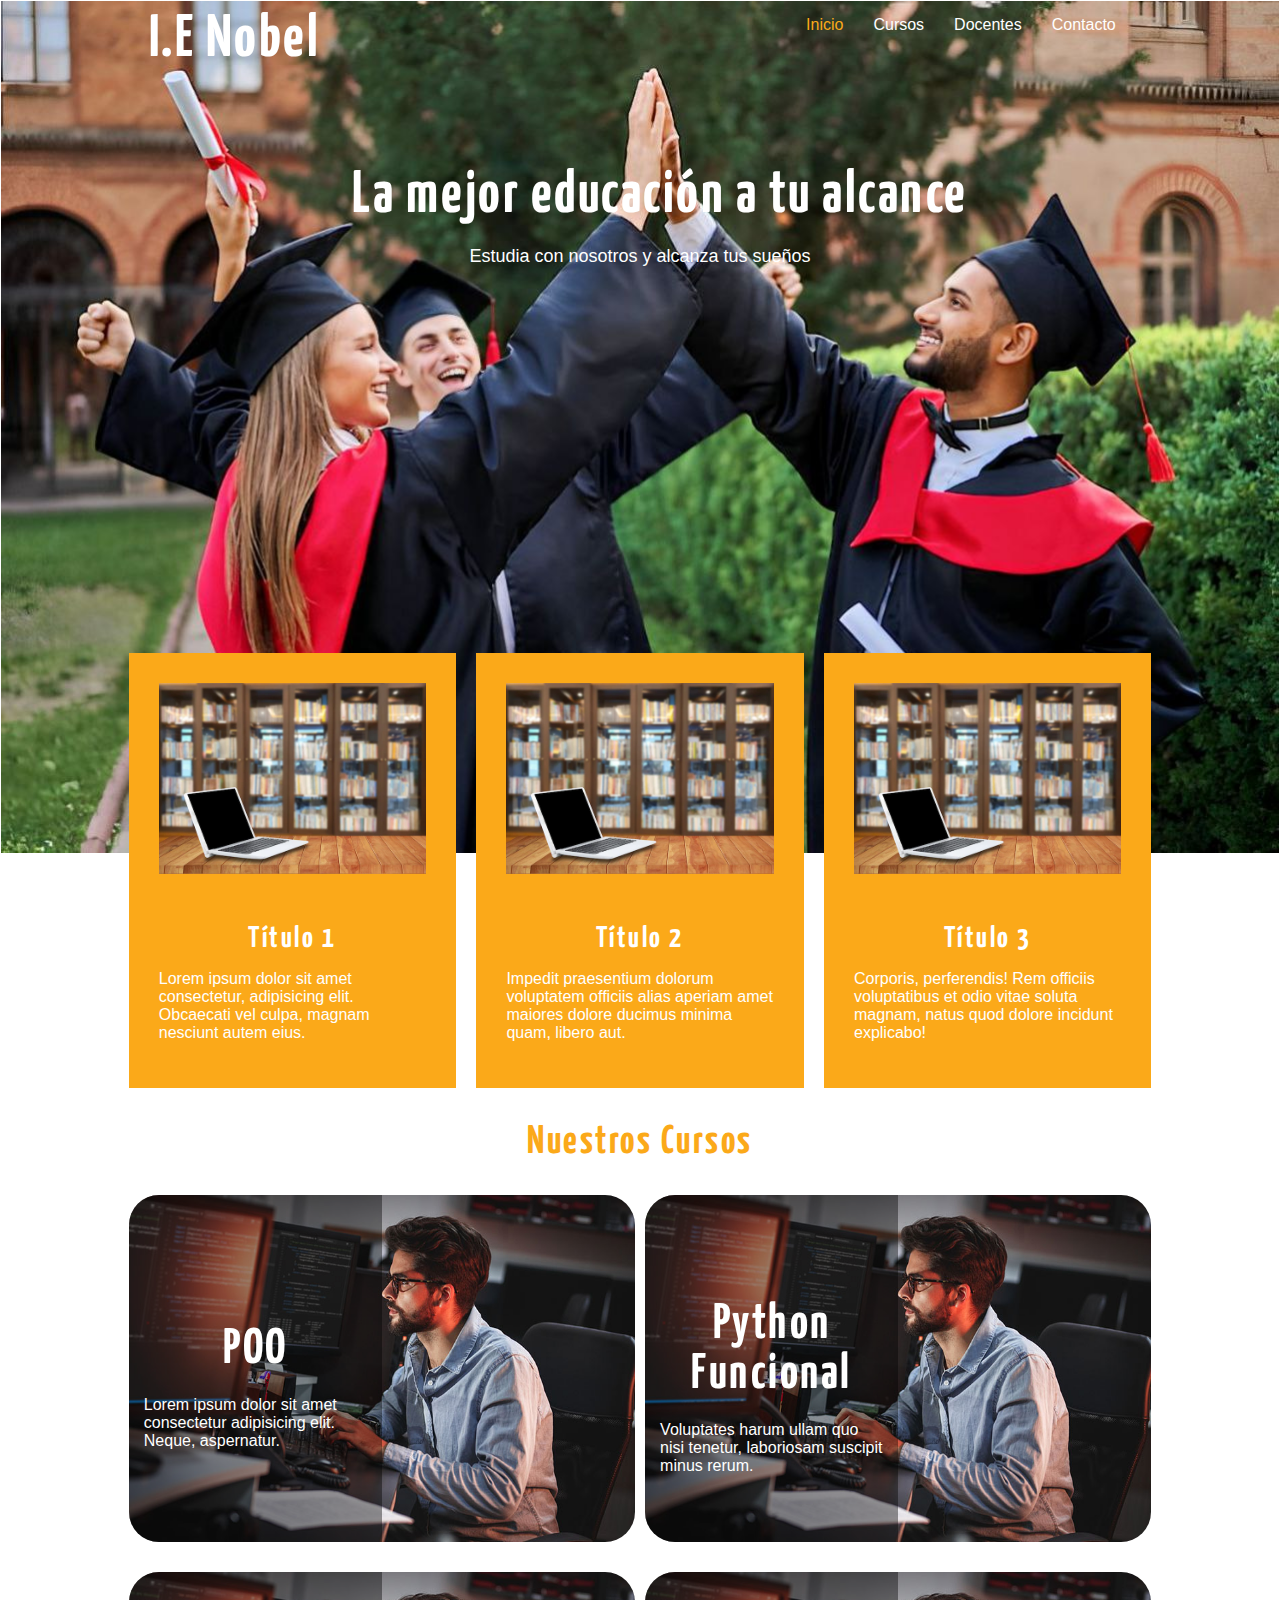
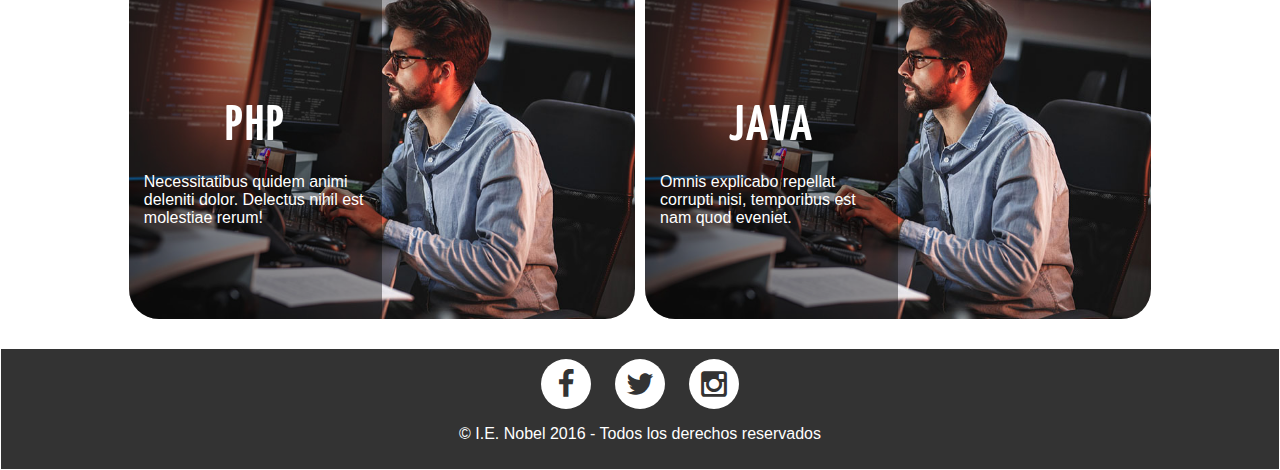
<file: index.html>
<!DOCTYPE html>
<html lang="en">
<head>
    <meta charset="UTF-8">
    <meta http-equiv="X-UA-Compatible" content="IE=edge">
    <meta name="viewport" content="width=device-width, initial-scale=1.0">
    <link rel="stylesheet" href="./css/styles.css">
    <link rel="stylesheet" href="./css/font.css">
    <title>I.E Nobel</title>
</head>
<body>
   <header class="header">
    <div class="contenedor">
        <h1 class="logo">I.E Nobel</h1>
        <span class="icon-menu icon-bars" id="btn-menu"></span>
        <nav class="nav" class="mostrar" id="nav">
            <ul class="menu">
                <li class="menu__item" ><a class="menu__link select" href="">Inicio</a></li>
                <li class="menu__item"><a class="menu__link" href="">Cursos</a></li>
                <li class="menu__item"><a class="menu__link" href="">Docentes</a></li>
                <li class="menu__item"><a class="menu__link" href="">Contacto</a></li>
            </ul>
        </nav>
    </div>
   </header>
   <div class="banner">
    <img src="./assets/photo_2022-12-29_20-42-48.jpg" alt="" class="banner__img">
    <div class="contenedor">
        <h2 class="banner__titulo">La mejor educación a tu alcance</h2>
        <p class="banner__txt">Estudia con nosotros y alcanza tus sueños</p>
    </div>
   </div>
   <main class="main">
    <div class="contenedor">
        <section class="info">
            <article class="info__columna">
                <img src="./assets/laptop-piso-madera-biblioteca_33807-1512.webp" alt="" class="info__img">
                <h2 class="info__titulo">Título 1</h2>
                <p class="info__txt">Lorem ipsum dolor sit amet consectetur, adipisicing elit. Obcaecati vel culpa, magnam nesciunt autem eius.</p>
            </article>
            <article class="info__columna">
                <img src="./assets/laptop-piso-madera-biblioteca_33807-1512.webp" alt="" class="info__img">
                <h2 class="info__titulo">Título 2</h2>
                <p class="info__txt">Impedit praesentium dolorum voluptatem officiis alias aperiam amet maiores dolore ducimus minima quam, libero aut.</p>
            </article>
            <article class="info__columna">
                <img src="./assets/laptop-piso-madera-biblioteca_33807-1512.webp" alt="" class="info__img">
                <h2 class="info__titulo">Título 3</h2>
                <p class="info__txt">Corporis, perferendis! Rem officiis voluptatibus et odio vitae soluta magnam, natus quod dolore incidunt explicabo!</p>
            </article>
        </section>
        <section class="cursos">
            <h2 class="section__titulo">Nuestros Cursos</h2>
            <div class="cursos__columna">
                <img src="./assets/4165.jpg" alt="" class="cursos__img">
                <div class="cursos__descripcion">
                    <h3 class="cursos__titulo">POO</h3>
                    <p class="cursos__txt">Lorem ipsum dolor sit amet consectetur adipisicing elit. Neque, aspernatur.</p>
                </div>
            </div>
            <div class="cursos__columna">
                <img src="./assets/4165.jpg" alt="" class="cursos__img">
                <div class="cursos__descripcion">
                    <h3 class="cursos__titulo">Python Funcional</h3>
                    <p class="cursos__txt">Voluptates harum ullam quo nisi tenetur, laboriosam suscipit minus rerum.</p>
                </div>
            </div>
            <div class="cursos__columna">
                <img src="./assets/4165.jpg" alt="" class="cursos__img">
                <div class="cursos__descripcion">
                    <h3 class="cursos__titulo">PHP</h3>
                    <p class="cursos__txt">Necessitatibus quidem animi deleniti dolor. Delectus nihil est molestiae rerum!</p>
                </div>
            </div>
            <div class="cursos__columna">
                <img src="./assets/4165.jpg" alt="" class="cursos__img">
                <div class="cursos__descripcion">
                    <h3 class="cursos__titulo">JAVA</h3>
                    <p class="cursos__txt">Omnis explicabo repellat corrupti nisi, temporibus est nam quod eveniet.</p>
                </div>
            </div>
        </section>
    </div>
   </main>
    <footer class="footer">
        <div class="social">
            <a href="" class="icon-facebook"></a>
            <a href="" class="icon-twitter"></a>
            <a href="" class="icon-instagram"></a>
        </div>
        <p class="copy">&copy; I.E. Nobel 2016 - Todos los derechos reservados</p>
    </footer>
   <script src="./js/menu.js"></script>
</body>
</html>
</file>
<file: css/styles.css>
@import url('https://fonts.googleapis.com/css2? family=Open+Sans:wght@300;400;700&family=Yanone+Kaffeesatz&display=swap');

*{
  box-sizing: border-box;
}
img{
    display: block;
    max-width: 100%;
}
body{
    font-family: 'Open Sans', sans-serif;
    margin: 1px;
}
h1, h2, h3, h4, h5, h6{
    font-family: 'Yanone Kaffeesatz', sans-serif;
    letter-spacing: 2.5px;
}

.section__titulo{
    text-align: center;
    font-size: 40px;
    color: #fba919;
 }
.contenedor{
    margin: auto;
    width: 100%;
}
/*------------------Estilos del header------------------*/

.header{
    height: 60px;
}
.header .contenedor{
    display: flex;
    justify-content: space-between;
}
.logo, .icon-menu{
    margin: 5px;
    color: white;
}
.icon-menu{
    display: block;
    width: 40px;
    height: 40px;
    padding-top: 2px;
    font-size: 30px;
    background: #fba919;
    text-align: center;
    line-height: 45px;
    border-radius: 5px;
    margin-left: auto;
    cursor: pointer;
}
/*---------------------Estilos del menu---------------------*/
.nav{
    position: absolute;
    top: 60px;
    left: -100%;
    width: 100%;
    transition: all 0.4s;
}
.menu{
    list-style: none;
    padding: 0;
    margin: 0;
}
.menu__link{
    display: block;
    padding: 15px;
    background-color: #fba919;
    text-decoration: none;
    color: #fff;
}
.menu__link:hover, .select{
    background: white;
    color: #fba919;
}
.mostrar{
    left: 0;
}

/*------------------Estilos del Banner------------------*/
.banner{
    margin-top: -60px;
    position: relative;
    z-index: -1000;
}

.banner .contenedor{
    position: absolute;
    top: 64%;
    left: 50%;
    transform: translateX(-50%) translateY(-50%);
    width: 100%;
    color: #fff;
    text-align: center;
}

.banner__txt{
    display: none;
}
.banner__img{
    width: 100%;
    height: 100%;
}

/*-------------------Estilo de info-------------------*/

.info__columna{
    background: #fba919;
    color: #fff;
    padding: 15px;
    margin-bottom: 30px;
}


/*-------------------Estilo de Cursos-------------------*/
.cursos__columna{
    position: relative;
    margin-bottom: 30px;
    
}
.cursos__descripcion{
    width: 50%;
    height: 100%;
    position: absolute;
    top: 0;
    left: 0;
    color: #fff;
    background: rgba(0,0,0,0.4);
    padding: 5px;
    border-top-left-radius: 30px;
    border-bottom-left-radius: 30px;
}

.cursos__titulo{
    font-size: 25px;
    margin: 5px;
    text-align: center;
}
.cursos__columna img:nth-child(1){
    border-radius: 30px;
}
/*----------------Estilos de Footer----------------*/
.footer{
    background: #333;
    color: #fff;
    padding: 10px;
    text-align: center;
}

.footer .social [class^="icon-"]{
    display: inline-block;
    color: #333;
    text-decoration: none;
    font-size: 30px;
    padding: 10px;
    background: white;
    border-radius: 50%;
    width: 50px;
    height: 50px;
    line-height: 40px;
}

/*-----------------Estilos Responsive-----------------*/
@media(min-width:480px){
    .logo{
        font-size: 40px;
        margin: 10px 20px;
    }
    .banner__titulo{
        font-size: 32px;
        margin: 20px auto 20px 40px;
    }
    .banner__txt{
        display: block;
        font-size: 18px;
        margin: 15px;
    }
    .info, .cursos{
        display: flex;
        justify-content: space-between;
        margin-top: -50px;
    }
    .info__columna{
        width: 32%;
    }
    
    .info__titulo{
        font-size: 30px;
        margin: 5px 0;
    }
    .section__titulo{
        width: 100%;
        margin-top: 5px;
    }
    .cursos{
        flex-wrap: wrap;
        margin-top: 0;
    }
    .cursos__columna{
        width: 49.5%;
    }
    .footer .social [class^="icon-"]{
        margin: 0 10px;
    }
}

.info__titulo{
  margin-top: 50px;  
  font-size: 30px;  
  text-align: center;
}
.cursos__descripcion{
    padding: 15px;
    display: flex;
    flex-wrap: wrap;
    justify-content: center;
    align-items: center;
    align-content: center;
}
@media(min-width:768px){
    .cursos__titulo{
        font-size: 25px;
        padding-top: 50px;
    }
    .contenedor{
        width: 80%;
    }
    .nav{
        position: static;
        width: auto;
        margin-right: 2%;
    }
    .nav a{
        font-size: 16px;
    }
    .logo{
        font-size: 60px;
        margin: 10px 20px;
    }
    .menu{
        display: flex;
    }
    .icon-menu{
        display: none;
    }
    .menu__link{
        background: none;
        font-size: 20px;
    }
    .banner__titulo{
        font-size: 50px;
    }
    .info__columna{
        padding: 30px;
    }
    .cursos__txt{
        font-size: 16px;
    }
    
}
@media(min-width:1024px){
    .banner__titulo{
        font-size: 60px;
    }
    .cursos__titulo{
        font-size: 50px;
    }
    
    
}
@media(min-width:1280px){
    .banner .contenedor{
        top: 25%;
    }
    .info{
        margin-top: -200px;
    }
}
</file>
<file: css/font.css>
@charset "UTF-8";

@font-face {
  font-family: "untitled-font-1";
  src:url("../fonts/untitled-font-1.eot");
  src:url("../fonts/untitled-font-1.eot?#iefix") format("embedded-opentype"),
    url("../fonts/untitled-font-1.woff") format("woff"),
    url("../fonts/untitled-font-1.ttf") format("truetype"),
    url("../fonts/untitled-font-1.svg#untitled-font-1") format("svg");
  font-weight: normal;
  font-style: normal;
}

[data-icon]:before {
  font-family: "untitled-font-1" !important;
  content: attr(data-icon);
  font-style: normal !important;
  font-weight: normal !important;
  font-variant: normal !important;
  text-transform: none !important;
  speak: none;
  line-height: 1;
  -webkit-font-smoothing: antialiased;
  -moz-osx-font-smoothing: grayscale;
}

[class^="icon-"]:before,
[class*=" icon-"]:before {
  font-family: "untitled-font-1" !important;
  font-style: normal !important;
  font-weight: normal !important;
  font-variant: normal !important;
  text-transform: none !important;
  speak: none;
  line-height: 1;
  -webkit-font-smoothing: antialiased;
  -moz-osx-font-smoothing: grayscale;
}

.icon-facebook:before {
  content: "\61";
}
.icon-twitter:before {
  content: "\62";
}
.icon-instagram:before {
  content: "\63";
}
.icon-bars:before {
  content: "\64";
}
</file>
